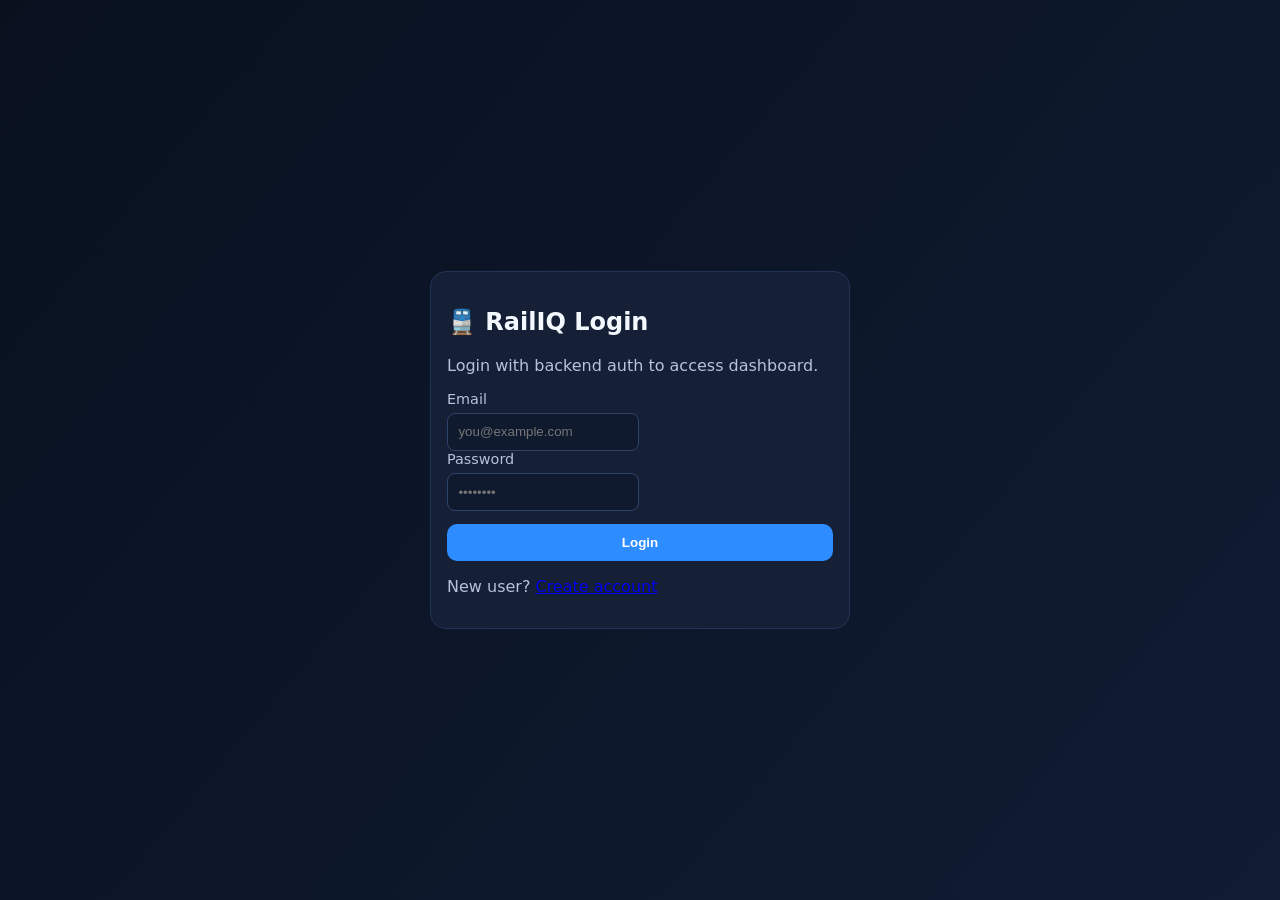
<file: index.html>
<!DOCTYPE html>
<html lang="en">
<head>
  <meta charset="UTF-8" />
  <meta name="viewport" content="width=device-width, initial-scale=1.0" />
  <meta name="description" content="RailIQ smart train tracking dashboard with AI assistant and journey tools" />
  <title>RailIQ | AI Smart Train Tracking</title>
  <link rel="stylesheet" href="styles.css" />
</head>
<body>
  <header class="topbar">
    <div class="brand">🚆 RailIQ</div>
    <a class="logout-link" href="login.html" onclick="logout()">Logout</a>
    <button id="menuToggle" class="menu-btn" aria-label="Toggle menu" aria-expanded="false" aria-controls="mainNav">☰</button>
    <nav id="mainNav" class="nav-links">
      <a href="#track">Live Track</a>
      <a href="#pnr">PNR</a>
      <a href="#predict">Delay AI</a>
      <a href="#assistant">AI Assistant</a>
      <a href="#alerts">Alerts</a>
    </nav>
  </header>

  <section class="hero">
    <h1>Smart Rail Platform like ixigo + Where is My Train</h1>
    <p>Live train tracking, PNR insights, smart delay prediction and AI travel assistant — all in one dashboard.</p>
    <div class="hero-actions">
      <button class="primary" onclick="scrollToSection('track')">Track Train</button>
      <button class="secondary" onclick="scrollToSection('assistant')">Ask AI</button>
    </div>
    <p class="hint">Tip: Press <kbd>Enter</kbd> in inputs for quick actions.</p>
  </section>

  <main class="grid">
    <section id="track" class="card">
      <h2>📍 Live Train Tracking</h2>
      <label for="trainNumber">Train Number</label>
      <div class="row">
        <input id="trainNumber" placeholder="Enter train number (e.g. 12951)" />
        <button id="trackBtn">Track</button>
      </div>
      <div id="trackResult" class="result muted">Enter a train number to see simulated live status.</div>
      <div id="recentSearches" class="chips"></div>
    </section>

    <section id="pnr" class="card">
      <h2>🎫 PNR Status Checker</h2>
      <label for="pnrNumber">PNR Number</label>
      <div class="row">
        <input id="pnrNumber" placeholder="Enter 10-digit PNR" maxlength="10" />
        <button id="pnrBtn">Check PNR</button>
      </div>
      <div id="pnrResult" class="result muted">PNR analytics and seat probability will appear here.</div>
    </section>

    <section id="predict" class="card">
      <h2>⏱️ AI Delay Predictor</h2>
      <p class="muted">Model uses weather, route congestion, and historical punctuality signals.</p>
      <div class="row">
        <select id="weather">
          <option value="clear">Clear Weather</option>
          <option value="rain">Rain</option>
          <option value="fog">Fog</option>
        </select>
        <select id="traffic">
          <option value="low">Low Congestion</option>
          <option value="medium">Medium Congestion</option>
          <option value="high">High Congestion</option>
        </select>
        <button id="predictBtn">Predict Delay</button>
      </div>
      <div id="predictResult" class="result muted">Prediction engine waiting for input.</div>
    </section>

    <section id="assistant" class="card wide">
      <h2>🤖 Rail AI Assistant</h2>
      <div class="chat-window" id="chatWindow" aria-live="polite">
        <div class="bubble ai">Namaste! I can help with train routes, best boarding station, platform tips and journey planning.</div>
      </div>
      <div class="row">
        <input id="userQuery" placeholder="Ask: Best train from Delhi to Lucknow tonight?" />
        <button id="assistantBtn">Send</button>
      </div>
    </section>

    <section id="alerts" class="card">
      <h2>🔔 Journey Alerts</h2>
      <div class="row">
        <input id="alertTrain" placeholder="Train number for alert" />
        <input id="alertMinutes" type="number" min="5" max="180" value="30" />
        <button id="alertBtn">Set Alert</button>
      </div>
      <div id="alertResult" class="result muted">Set boarding reminder alerts (stored locally).</div>
    </section>

    <section class="card">
      <h2>🧠 Advanced Features You Can Add Next</h2>
      <ul>
        <li>Real-time GPS map integration (Leaflet/Google Maps).</li>
        <li>Voice assistant in Hindi/English for non-typing users.</li>
        <li>Smart coach crowd prediction & seat recommendation.</li>
        <li>Offline mode with last synced train status cache.</li>
        <li>UPI ticket alerts, fare drop notification, and station ETA alarms.</li>
      </ul>
    </section>
  </main>

  <footer>
    <p>Built for modern Indian rail travelers • RailIQ Prototype</p>
  </footer>

  <script src="auth.js"></script>
  <script src="app.js"></script>
</body>
</html>
</file>
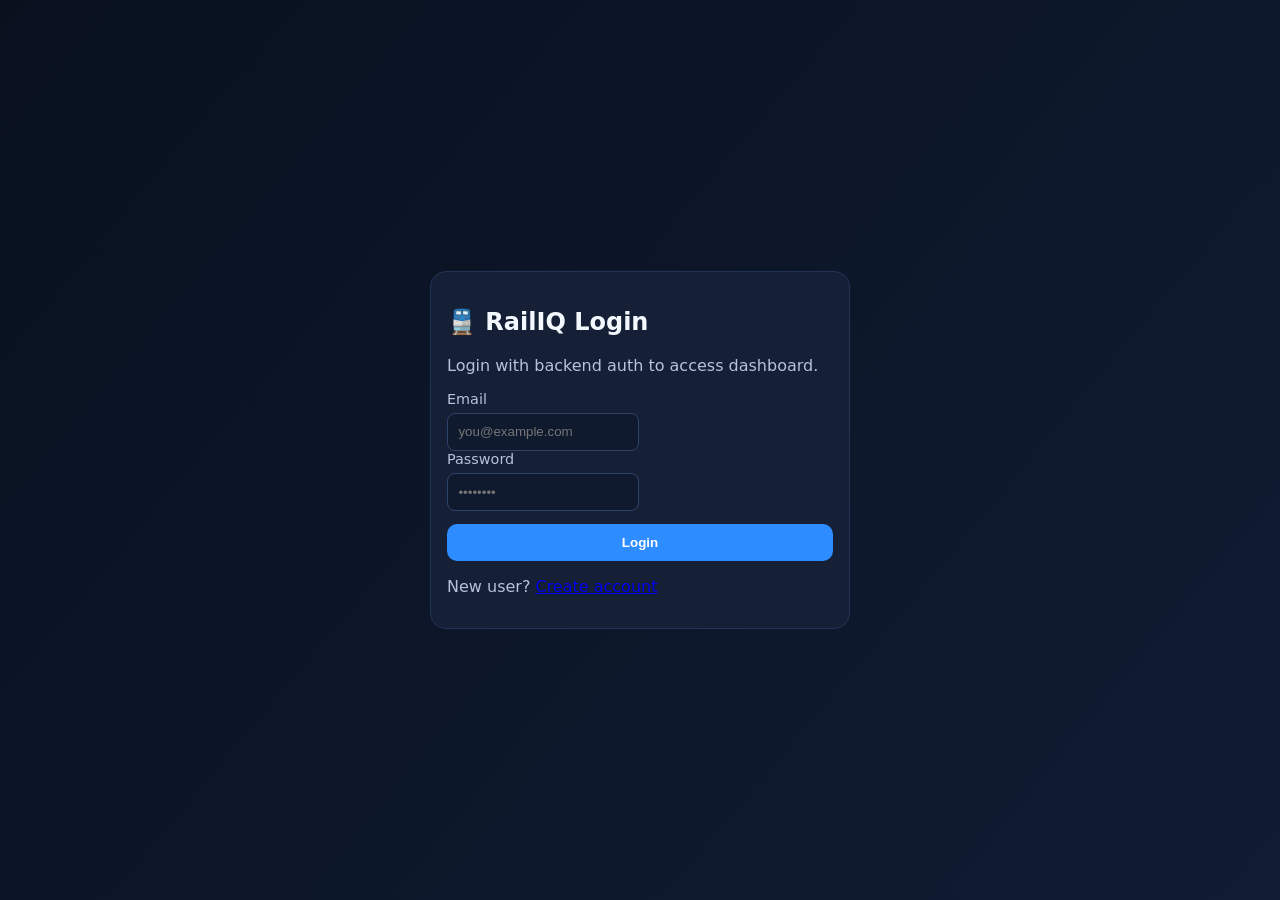
<file: login.html>
<!DOCTYPE html>
<html lang="en">
<head>
  <meta charset="UTF-8" />
  <meta name="viewport" content="width=device-width, initial-scale=1.0" />
  <title>RailIQ Login</title>
  <link rel="stylesheet" href="styles.css" />
</head>
<body class="centered">
  <section class="card auth-card">
    <h1>🚆 RailIQ Login</h1>
    <p class="muted">Login with backend auth to access dashboard.</p>
    <label for="email">Email</label>
    <input id="email" type="email" placeholder="you@example.com" />
    <label for="password">Password</label>
    <input id="password" type="password" placeholder="••••••••" />
    <button id="loginBtn" class="primary full">Login</button>
    <p id="loginMessage" class="muted"></p>
    <p class="muted">New user? <a href="signup.html">Create account</a></p>
  </section>
  <script src="auth.js"></script>
</body>
</html>
</file>
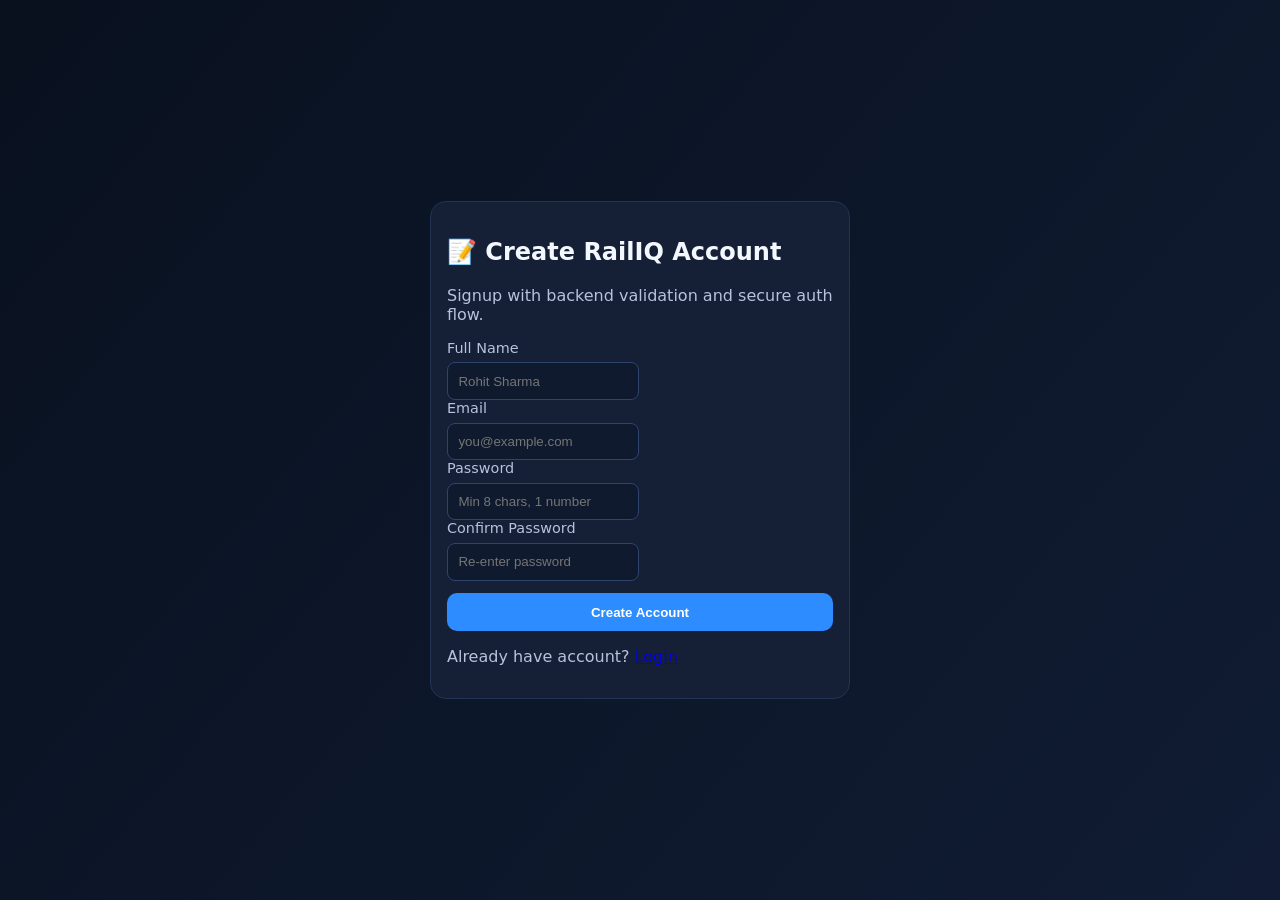
<file: signup.html>
<!DOCTYPE html>
<html lang="en">
<head>
  <meta charset="UTF-8" />
  <meta name="viewport" content="width=device-width, initial-scale=1.0" />
  <title>RailIQ Signup</title>
  <link rel="stylesheet" href="styles.css" />
</head>
<body class="centered">
  <section class="card auth-card">
    <h1>📝 Create RailIQ Account</h1>
    <p class="muted">Signup with backend validation and secure auth flow.</p>

    <label for="name">Full Name</label>
    <input id="name" type="text" placeholder="Rohit Sharma" />

    <label for="signupEmail">Email</label>
    <input id="signupEmail" type="email" placeholder="you@example.com" />

    <label for="signupPassword">Password</label>
    <input id="signupPassword" type="password" placeholder="Min 8 chars, 1 number" />

    <label for="confirmPassword">Confirm Password</label>
    <input id="confirmPassword" type="password" placeholder="Re-enter password" />

    <button id="signupBtn" class="primary full">Create Account</button>
    <p id="signupMessage" class="muted"></p>
    <p class="muted">Already have account? <a href="login.html">Login</a></p>
  </section>
  <script src="auth.js"></script>
</body>
</html>
</file>
<file: styles.css>
.centered { min-height: 100vh; display: grid; place-items: center; padding: 1rem; }
.auth-card { width: min(420px, 100%); }
.full { width: 100%; margin-top: 0.8rem; }
.logout-link { color: #9dc3ff; text-decoration: none; margin-left: auto; margin-right: 0.8rem; font-size: 0.9rem; }
:root {
  --bg: #0b1220;
  --card: #151f35;
  --text: #f3f8ff;
  --muted: #b6c3dc;
  --primary: #2d8cff;
  --accent: #18c59f;
}

* { box-sizing: border-box; }
body {
  margin: 0;
  font-family: Inter, system-ui, sans-serif;
  background: linear-gradient(130deg, #09111f, #101c33);
  color: var(--text);
}

.topbar {
  position: sticky;
  top: 0;
  z-index: 10;
  display: flex;
  align-items: center;
  justify-content: space-between;
  padding: 0.9rem 1.2rem;
  background: rgba(11, 18, 32, 0.95);
  border-bottom: 1px solid #23314f;
}
.brand { font-weight: 700; font-size: 1.1rem; }
.nav-links { display: flex; gap: 1rem; }
.nav-links a { color: var(--muted); text-decoration: none; }
.nav-links a:hover { color: white; }
.menu-btn {
  display: none;
  background: transparent;
  color: white;
  border: 1px solid #34507f;
  border-radius: 8px;
  padding: 0.3rem 0.6rem;
}

.hero {
  padding: 3rem 1.2rem 2rem;
  max-width: 980px;
  margin: auto;
}
.hero h1 { margin-bottom: 0.6rem; }
.hero p { color: var(--muted); }
.hero-actions { display: flex; gap: 0.8rem; margin-top: 1rem; }
button {
  border: 0;
  border-radius: 10px;
  padding: 0.7rem 1rem;
  cursor: pointer;
  font-weight: 600;
}
.primary { background: var(--primary); color: white; }
.secondary { background: #21345a; color: #dce9ff; }

.grid {
  max-width: 980px;
  margin: auto;
  padding: 0 1.2rem 2rem;
  display: grid;
  grid-template-columns: repeat(auto-fit, minmax(280px, 1fr));
  gap: 1rem;
}
.card {
  background: var(--card);
  border: 1px solid #223354;
  border-radius: 16px;
  padding: 1rem;
}
.wide { grid-column: span 2; }
.row { display: flex; gap: 0.5rem; flex-wrap: wrap; }
input, select {
  flex: 1;
  min-width: 150px;
  background: #0f1a2e;
  color: white;
  border: 1px solid #2f446c;
  border-radius: 8px;
  padding: 0.65rem;
}
.result {
  margin-top: 0.8rem;
  background: #0f192d;
  border: 1px solid #2a3f65;
  border-radius: 8px;
  padding: 0.7rem;
}
.muted { color: var(--muted); }
.chat-window {
  max-height: 230px;
  overflow: auto;
  background: #0c172a;
  border: 1px solid #2b4068;
  border-radius: 10px;
  padding: 0.75rem;
  margin-bottom: 0.6rem;
}
.bubble {
  padding: 0.55rem 0.7rem;
  border-radius: 10px;
  margin: 0.3rem 0;
  max-width: 90%;
}
.ai { background: #1d3159; }
.user { background: #185842; margin-left: auto; text-align: right; }


label {
  display: block;
  margin-bottom: 0.4rem;
  font-size: 0.9rem;
  color: var(--muted);
}
.hint { margin-top: 0.75rem; font-size: 0.9rem; }
kbd { background: #1d2d4d; border: 1px solid #3b5888; border-radius: 4px; padding: 0.1rem 0.35rem; }
.chips { margin-top: 0.7rem; display: flex; gap: 0.45rem; flex-wrap: wrap; }
.chip { background: #1f3258; color: #e5efff; padding: 0.35rem 0.65rem; border-radius: 999px; border: 1px solid #365487; font-size: 0.85rem; }

footer { text-align: center; color: var(--muted); padding: 1.5rem; }

@media (max-width: 760px) {
  .menu-btn { display: inline-block; }
  .nav-links {
    position: absolute;
    right: 1rem;
    top: 3.2rem;
    background: #111c33;
    border: 1px solid #304b78;
    border-radius: 10px;
    padding: 0.6rem;
    display: none;
    flex-direction: column;
  }
  .nav-links.open { display: flex; }
  .wide { grid-column: span 1; }
}
</file>
